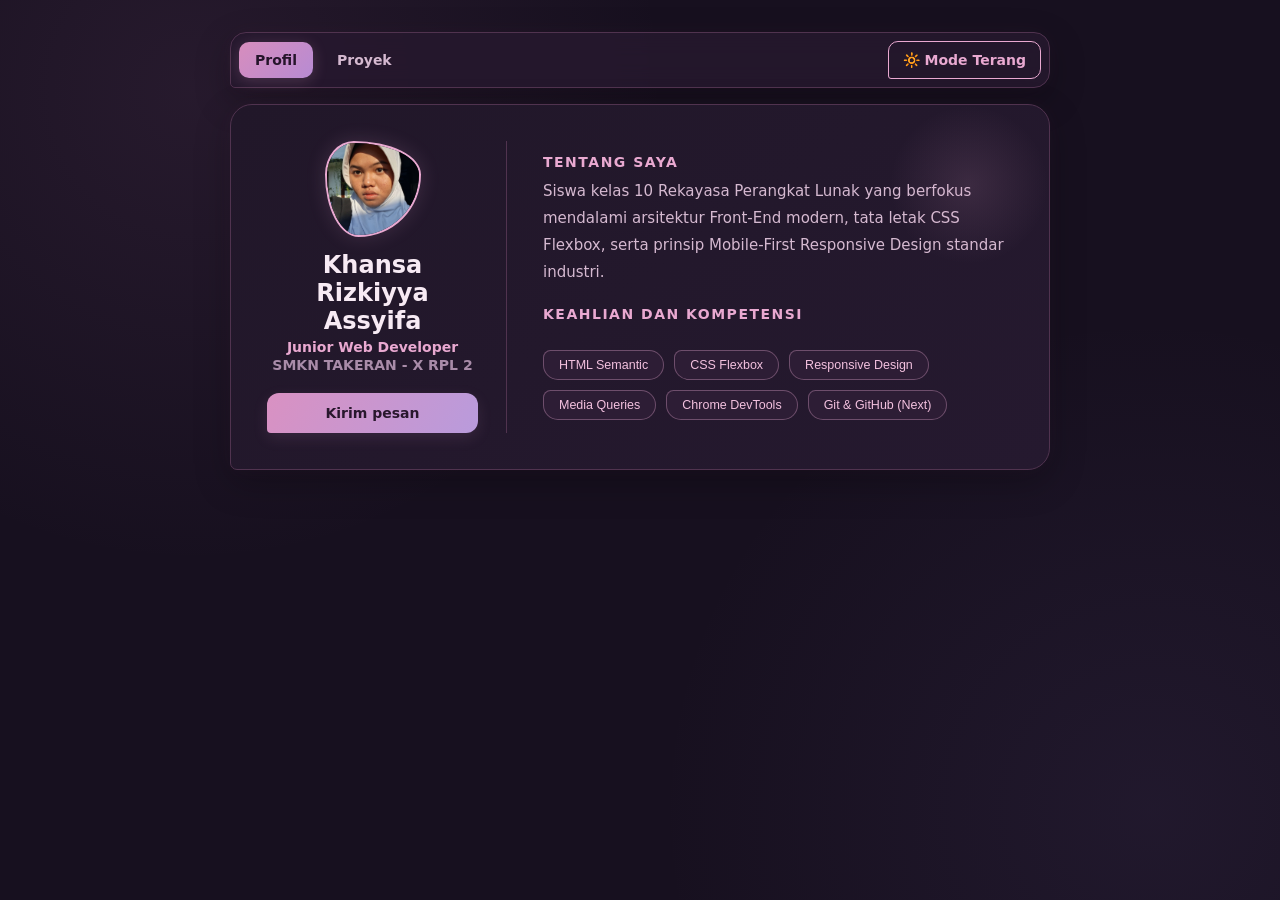
<file: index.html>
<!DOCTYPE html>
<html lang="id">
<head>
    <meta charset="UTF-8">
    <meta name="viewport" content="width=device-width, initial-scale=1.0">
    <title>Profil Digital Responsive - Khansa Rizkiyya Assyifa</title>
    <link rel="stylesheet" href="css/style.css">
    <script src="js/latihan.js" defer></script>
    <script src="js/logika.js" defer></script>
</head>
<body>
    <nav class="site-navigation" aria-label="Navigasi utama">
        <a class="nav-link" href="index.html" aria-current="page">Profil</a>
        <a class="nav-link" href="proyek.html">Proyek</a>
        <button id="btnToggleTema" class="btn-tema" type="button"></button>
    </nav>

    <main class="page-wrapper">
        <article class="profile-card">
            <header class="card-aside">
                <div class="avatar-box">
                    <span class="avatar-icon">
                        <img src="img/foto_profil.jpg" class="avatar-image" alt="Avatar">
                    </span>
                </div>
                <h1 class="student-name">Khansa Rizkiyya Assyifa</h1>
                <p class="student-role">Junior Web Developer</p>
                <p class="student-school">SMKN TAKERAN - X RPL 2</p>
                <a href="#" id="btnKontak" class="btn-contact">Kirim pesan</a>
            </header>
            <section class="card-content">
                <div class="bio-section">
                    <h2 class="section-heading">Tentang Saya</h2>
                    <p class="bio-text">
                        Siswa kelas 10 Rekayasa Perangkat Lunak yang berfokus mendalami arsitektur Front-End modern, tata letak CSS Flexbox, serta prinsip Mobile-First Responsive Design standar industri.
                    </p>
                </div>
                 <h2 class="section-heading">KEAHLIAN DAN KOMPETENSI</h2>
                <div class="skill-matrix">
                  <button class="skill-badge" data-title="HTML Semantic" data-info="Penggunaan tag HTML sesuai dengan fungsi dan maknanya untuk meningkatkan struktur dokumen dan SEO.">HTML Semantic</button>
                  <button class="skill-badge" data-title="CSS Flexbox" data-info="Modul tata letak CSS3 untuk mengatur posisi dan perataan elemen secara fleksibel dan responsif.">CSS Flexbox</button>
                  <button class="skill-badge" data-title="Responsive Design" data-info="Teknik pembuatan tampilan web yang dapat menyesuaikan dengan berbagai ukuran layar perangkat secara otomatis.">Responsive Design</button>
                  <button class="skill-badge" data-title="Media Queries" data-info="Fitur CSS untuk menerapkan style khusus berdasarkan karakteristik perangkat seperti lebar layar.">Media Queries</button>
                  <button class="skill-badge" data-title="Chrome DevTools" data-info="Alat pengembang bawaan browser Chrome untuk mendebug HTML, CSS, dan JavaScript secara langsung.">Chrome DevTools</button>
                  <button class="skill-badge" data-title="Git & GitHub" data-info="Sistem kontrol versi untuk mengelola riwayat perubahan kode program dan kolaborasi tim.">Git & GitHub (Next)</button>
                </div>
            </section>
        </article>
    </main>

    <div id="modalKontak" class="modal-overlay">
        <div class="modal-box">
            <h2>Kirim Pesan</h2>
            <p>Silahkan hubungi saya melalui email: aruaruarika84@gmail.com</p>
            <button id="btnTutupModal" class="btn-tutup">Tutup</button>
        </div>
    </div>
    <div id="modalSkill" class="modal-overlay">
  <div class="modal-box">
    <h2 id="modalSkillTitle">Detail Keahlian</h2>
    <p id="modalSkillInfo" class="modal-skill-info"></p>
    <button id="btnTutupModalSkill" class="btn-tutup">Tutup</button>
  </div>
</div>
    <script src="js/script.js" defer></script>
</body>
</html>
</file>
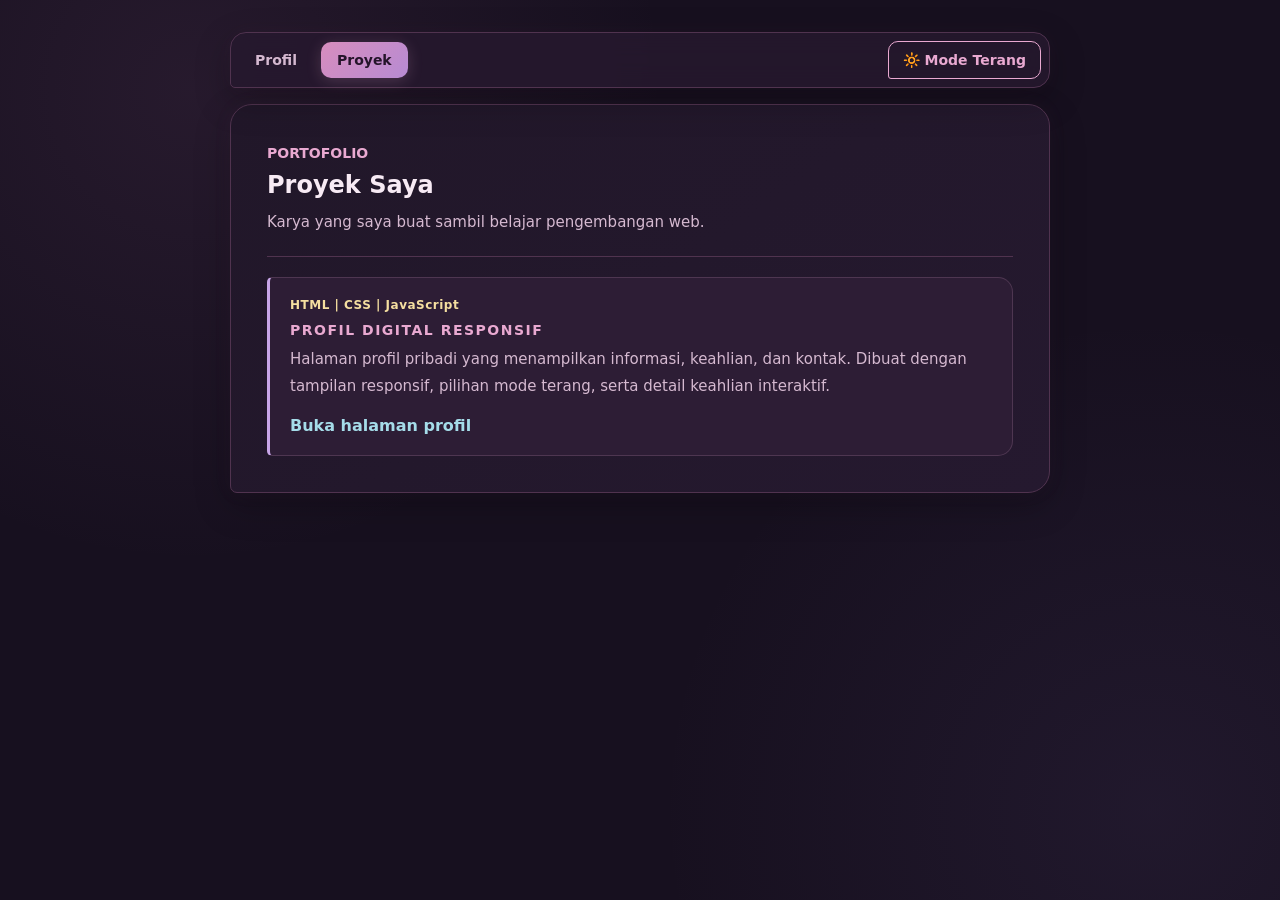
<file: proyek.html>
<!DOCTYPE html>
<html lang="id">
<head>
    <meta charset="UTF-8">
    <meta name="viewport" content="width=device-width, initial-scale=1.0">
    <title>Proyek - Khansa Rizkiyya Assyifa</title>
    <link rel="stylesheet" href="css/style.css">
</head>
<body>
    <nav class="site-navigation" aria-label="Navigasi utama">
        <a class="nav-link" href="index.html">Profil</a>
        <a class="nav-link" href="proyek.html" aria-current="page">Proyek</a>
        <button id="btnToggleTema" class="btn-tema" type="button"></button>
    </nav>

    <main class="page-wrapper projects-wrapper">
        <section class="projects-card">
            <header class="projects-header">
                <p class="student-role">PORTOFOLIO</p>
                <h1 class="student-name">Proyek Saya</h1>
                <p class="bio-text">Karya yang saya buat sambil belajar pengembangan web.</p>
            </header>

            <div class="project-list">
                <article class="project-item">
                    <p class="project-label">HTML | CSS | JavaScript</p>
                    <h2 class="section-heading">Profil Digital Responsif</h2>
                    <p class="bio-text">
                        Halaman profil pribadi yang menampilkan informasi, keahlian, dan kontak.
                        Dibuat dengan tampilan responsif, pilihan mode terang, serta detail keahlian interaktif.
                    </p>
                    <a class="project-link" href="index.html">Buka halaman profil</a>
                </article>
            </div>
        </section>
    </main>
    <script src="js/script.js" defer></script>
</body>
</html>
</file>
<file: css/style.css>
/* =========================================
   LUNAR PINK × LILAC MOONLIGHT
   Dark Mode: Lunar Pink
   Light Mode: Lilac + Yellow + Cyan
========================================= */

* {
    margin: 0;
    padding: 0;
    box-sizing: border-box;
}

:root {
    /* DARK MODE */
    --bg: #17101f;
    --surface: #211729;
    --surface-2: #2d1d35;
    --surface-3: #38243f;

    --border: #50334f;
    --border-soft: rgba(233, 169, 209, 0.18);

    --text: #f7eaf4;
    --text-secondary: #d5b9d0;
    --muted: #a98ca9;

    --primary: #e9a9d1;
    --primary-hover: #f3c1df;
    --primary-dark: #382039;

    --accent: #c8a5e8;
    --cyan: #a5dce9;
    --yellow: #f5dfa0;

    --shadow:
        0 12px 35px rgba(0, 0, 0, 0.25),
        0 0 20px rgba(214, 146, 197, 0.05);

    --radius: 18px;
}

/* =========================================
   RESET & BODY
========================================= */

body {
    font-family: 'Segoe UI', system-ui, -apple-system, sans-serif;
    background:
        radial-gradient(
            circle at 15% 10%,
            rgba(177, 113, 170, 0.10),
            transparent 35%
        ),
        radial-gradient(
            circle at 90% 90%,
            rgba(133, 108, 184, 0.09),
            transparent 35%
        ),
        var(--bg);

    color: var(--text);
    min-height: 100vh;
    display: flex;
    flex-direction: column;
    justify-content: flex-start;
    align-items: center;
    padding: 16px;
    transition: background 0.35s ease, color 0.35s ease;
}

/* =========================================
   NAVIGATION
========================================= */

.site-navigation {
    width: 100%;
    max-width: 820px;
    display: flex;
    align-items: center;
    gap: 8px;
    padding: 8px;
    margin-bottom: 16px;

    background: rgba(38, 25, 46, 0.88);
    border: 1px solid var(--border);
    border-radius: 16px 16px 16px 5px;

    box-shadow: var(--shadow);
    backdrop-filter: blur(12px);
}

.nav-link {
    padding: 10px 16px;
    border-radius: 10px;
    color: var(--text-secondary);
    font-size: 14px;
    font-weight: 600;
    text-decoration: none;
    transition: all 0.25s ease;
}

.nav-link:hover {
    background: var(--surface-3);
    color: var(--primary);
}

.nav-link[aria-current="page"] {
    background: linear-gradient(
        135deg,
        #d78dbd,
        #b78bd3
    );
    color: #25142a;
    box-shadow: 0 3px 15px rgba(233, 169, 209, 0.2);
}

/* =========================================
   PAGE & PROFILE CARD
========================================= */

.page-wrapper {
    width: 100%;
    max-width: 820px;
}

.profile-card {
    position: relative;
    overflow: hidden;

    background: linear-gradient(
        145deg,
        var(--surface),
        #25192f
    );

    border: 1px solid var(--border);
    border-radius: 22px 22px 22px 7px;
    padding: 24px;

    box-shadow: var(--shadow);
}

/* Decorative lunar highlight */

.profile-card::before {
    content: "";
    position: absolute;
    top: 0;
    right: 0;
    width: 160px;
    height: 160px;

    background: radial-gradient(
        circle,
        rgba(233, 169, 209, 0.12),
        transparent 70%
    );

    pointer-events: none;
}

/* =========================================
   PROFILE ASIDE
========================================= */

.card-aside {
    display: flex;
    flex-direction: column;
    align-items: center;
    padding-bottom: 20px;
    border-bottom: 1px solid var(--border);
}

.avatar-box {
    width: 84px;
    height: 84px;

    background: var(--surface-2);
    border: 2px solid var(--primary);
    border-radius: 30% 70% 65% 35% / 35% 35% 65% 65%;

    display: flex;
    justify-content: center;
    align-items: center;

    margin-bottom: 14px;
    overflow: hidden;

    box-shadow: 0 0 20px rgba(233, 169, 209, 0.16);
}

.avatar-icon {
    width: 100%;
    height: 100%;
    display: flex;
}

.avatar-image {
    width: 100%;
    height: 100%;
    object-fit: cover;
    object-position: center;
}

.student-name {
    font-size: 22px;
    color: var(--text);
    font-weight: 700;
    text-align: center;
}

.student-role {
    color: var(--primary);
    font-size: 14px;
    font-weight: 600;
    margin-top: 4px;
}

.student-school {
    color: var(--muted);
    font-size: 14px;
    font-weight: 600;
    margin-top: 2px;
}

/* =========================================
   CONTACT BUTTON
========================================= */

.btn-contact {
    margin-top: 12px;
    display: inline-block;
    width: 100%;
    text-align: center;

    background: linear-gradient(
        120deg,
        #d991c2,
        #b99bdc
    );

    color: #29172d;
    text-decoration: none;
    padding: 12px 20px;

    border-radius: 12px 12px 12px 4px;

    font-weight: 700;
    font-size: 14px;

    transition: all 0.25s ease;
    cursor: pointer;
    border: none;

    box-shadow: 0 5px 15px rgba(217, 145, 194, 0.12);
}

.btn-contact:hover {
    filter: brightness(1.12);
    transform: translateY(-3px);
    box-shadow: 0 8px 20px rgba(217, 145, 194, 0.2);
}

/* =========================================
   CONTENT
========================================= */

.card-content {
    display: flex;
    flex-direction: column;
    gap: 20px;
    margin-top: 20px;
}

.section-heading {
    font-size: 14px;
    color: var(--primary);
    text-transform: uppercase;
    letter-spacing: 1.5px;
    margin-bottom: 8px;
    font-weight: 700;
}

.bio-text {
    font-size: 14px;
    line-height: 1.8;
    color: var(--text-secondary);
}

/* =========================================
   SKILLS
========================================= */

.skill-matrix {
    display: flex;
    flex-wrap: wrap;
    gap: 10px;
}

.skill-badge {
    background: var(--surface-2);
    border: 1px solid rgba(233, 169, 209, 0.35);
    color: var(--primary-hover);

    padding: 7px 15px;
    border-radius: 8px 16px 16px 16px;

    font-size: 12.5px;
    font-weight: 500;

    transition: all 0.25s ease;
    cursor: pointer;
    outline: none;
}

.skill-badge:hover,
.skill-badge:focus-visible {
    border-color: var(--cyan);
    background: var(--surface-3);
    color: var(--cyan);
    transform: translateY(-3px);
    box-shadow: 0 5px 15px rgba(165, 220, 233, 0.10);
}

.skill-badge:active {
    transform: translateY(0);
}

/* =========================================
   THEME BUTTON
========================================= */

.btn-tema {
    margin: 0 0 0 auto;
    padding: 10px 14px;

    background: transparent;
    border: 1px solid var(--primary);
    border-radius: 10px 10px 10px 3px;

    color: var(--primary);
    font: inherit;
    font-size: 14px;
    font-weight: 600;

    cursor: pointer;
    transition: all 0.3s ease;
}

.btn-tema:hover {
    background: var(--primary);
    color: var(--primary-dark);
    box-shadow: 0 0 16px rgba(233, 169, 209, 0.2);
}

/* =========================================
   MODAL
========================================= */

.modal-overlay {
    position: fixed;
    inset: 0;
    width: 100%;
    height: 100%;

    background: rgba(12, 7, 17, 0.78);

    display: none;
    justify-content: center;
    align-items: center;

    z-index: 1000;
    backdrop-filter: blur(5px);
}

.modal-overlay.show {
    display: flex;
}

.modal-box {
    background: var(--surface-2);
    color: var(--text);

    padding: 30px;
    border-radius: 20px 20px 20px 6px;

    text-align: center;
    width: 90%;
    max-width: 400px;

    border: 1px solid var(--border);
    box-shadow: 0 15px 50px rgba(0, 0, 0, 0.35);
}

.modal-skill-info {
    margin-top: 12px;
    line-height: 1.7;
    color: var(--text-secondary);
}

.btn-tutup {
    margin-top: 20px;
    background: #d77ba6;
    color: #29172d;

    border: none;
    padding: 9px 18px;

    border-radius: 9px;
    font-weight: 600;
    cursor: pointer;

    transition: all 0.2s ease;
}

.btn-tutup:hover {
    background: #efaccd;
    transform: translateY(-2px);
}

/* =========================================
   PROJECTS
========================================= */

.projects-wrapper {
    width: 100%;
    max-width: 820px;
}

.projects-card {
    background: linear-gradient(
        145deg,
        var(--surface),
        #25192f
    );

    border: 1px solid var(--border);
    border-radius: 22px 22px 22px 7px;
    padding: 24px;

    box-shadow: var(--shadow);
}

.projects-header {
    display: flex;
    flex-direction: column;
    gap: 10px;

    padding-bottom: 20px;
    border-bottom: 1px solid var(--border);
}

.projects-header .student-name {
    text-align: left;
}

.project-list {
    display: grid;
    gap: 16px;
    margin-top: 20px;
}

.project-item {
    padding: 20px;

    background: var(--surface-2);
    border: 1px solid var(--border-soft);

    border-left: 3px solid var(--accent);
    border-radius: 5px 15px 15px 5px;

    transition: all 0.25s ease;
}

.project-item:hover {
    border-left-color: var(--primary);
    transform: translateX(4px);
    background: var(--surface-3);
}

.project-label {
    color: var(--yellow);
    font-size: 12px;
    font-weight: 700;
    margin-bottom: 10px;
    letter-spacing: 0.5px;
}

.project-link {
    display: inline-block;
    margin-top: 16px;

    color: var(--cyan);
    font-weight: 600;
    text-decoration: none;

    transition: color 0.2s ease;
}

.project-link:hover {
    color: var(--primary);
    text-decoration: underline;
}

/* =========================================
   LIGHT MODE — LILAC MOONLIGHT
========================================= */

body.light-mode {
    --bg: #f5f0ff;
    --surface: #ffffff;
    --surface-2: #f0e9ff;
    --surface-3: #e7dcfb;

    --border: #d9c9ef;
    --border-soft: rgba(161, 128, 205, 0.22);

    --text: #352747;
    --text-secondary: #655675;
    --muted: #897b9b;

    --primary: #9775c6;
    --primary-hover: #8060b1;
    --primary-dark: #f5f0ff;

    --accent: #a7cbdc;
    --cyan: #368eaa;
    --yellow: #98742a;

    --shadow:
        0 12px 30px rgba(117, 91, 161, 0.09),
        0 3px 10px rgba(184, 158, 222, 0.08);

    background:
        radial-gradient(
            circle at 10% 5%,
            rgba(245, 223, 160, 0.35),
            transparent 32%
        ),
        radial-gradient(
            circle at 90% 90%,
            rgba(185, 234, 242, 0.38),
            transparent 35%
        ),
        var(--bg);

    color: var(--text);
}

body.light-mode .site-navigation {
    background: rgba(255, 255, 255, 0.85);
    border-color: var(--border);
}

body.light-mode .profile-card,
body.light-mode .projects-card {
    background: rgba(255, 255, 255, 0.9);
    border-color: var(--border);
    box-shadow: var(--shadow);
}

body.light-mode .nav-link {
    color: var(--text-secondary);
}

body.light-mode .nav-link:hover {
    background: #e9e0f7;
    color: #604681;
}

body.light-mode .nav-link[aria-current="page"] {
    background: linear-gradient(
        120deg,
        #d9c6f4,
        #c4dfe9
    );
    color: #38284e;
}

body.light-mode .student-name {
    color: var(--text);
}

body.light-mode .student-role {
    color: #8964bb;
}

body.light-mode .student-school {
    color: #897b9b;
}

body.light-mode .card-aside,
body.light-mode .projects-header {
    border-color: var(--border);
}

body.light-mode .bio-text {
    color: var(--text-secondary);
}

body.light-mode .avatar-box {
    background: #eee5fb;
    border-color: #bda2e3;
    box-shadow: 0 0 18px rgba(181, 151, 220, 0.2);
}

body.light-mode .skill-badge {
    background: #f0e9ff;
    border-color: #d3c0ec;
    color: #684d91;
}

body.light-mode .skill-badge:hover {
    background: #e1f3f7;
    border-color: #8dcbd9;
    color: #287e99;
}

body.light-mode .btn-contact {
    background: linear-gradient(
        120deg,
        #d9c4f3,
        #c5e7ee
    );
    color: #352747;
}

body.light-mode .btn-tema {
    color: #8060b1;
    border-color: #bda2e3;
}

body.light-mode .btn-tema:hover {
    background: #e7dcfb;
    color: #533b78;
}

body.light-mode .projects-card .student-role,
body.light-mode .project-label {
    color: #98742a;
}

body.light-mode .project-item {
    background: #f4efff;
    border-color: #dfd1f1;
    border-left-color: #b5a0dc;
}

body.light-mode .project-item:hover {
    background: #edf8fa;
    border-left-color: #78bdce;
}

body.light-mode .project-link {
    color: #3288a2;
}

body.light-mode .modal-overlay {
    background: rgba(49, 34, 68, 0.4);
}

body.light-mode .modal-box {
    background: #ffffff;
    color: var(--text);
    border-color: var(--border);
}

body.light-mode .modal-skill-info {
    color: var(--text-secondary);
}

body.light-mode .btn-tutup {
    background: #e5d6f7;
    color: #49365e;
}

body.light-mode .btn-tutup:hover {
    background: #cfeef3;
}

/* =========================================
   RESPONSIVE — TABLET & DESKTOP
========================================= */

@media screen and (min-width: 680px) {
    body {
        padding: 32px;
    }

    .profile-card {
        display: flex;
        flex-direction: row;
        align-items: stretch;
        padding: 36px;
        gap: 36px;
    }

    .card-aside {
        width: 240px;
        flex-shrink: 0;

        padding-bottom: 0;
        padding-right: 28px;

        border-bottom: none;
        border-right: 1px solid var(--border);

        justify-content: center;
    }

    .avatar-box {
        width: 96px;
        height: 96px;
    }

    .student-name {
        font-size: 24px;
    }

    .btn-contact {
        width: 100%;
        margin-top: 20px;
    }

    .card-content {
        flex: 1;
        justify-content: center;
        margin-top: 0;
    }

    .bio-text {
        font-size: 15px;
    }

    .projects-card {
        padding: 36px;
    }
}

/* =========================================
   RESPONSIVE — MOBILE
========================================= */

@media screen and (max-width: 480px) {
    body {
        padding: 12px;
    }

    .site-navigation {
        gap: 4px;
        padding: 6px;
        border-radius: 13px 13px 13px 5px;
    }

    .nav-link {
        padding: 9px 10px;
        font-size: 13px;
    }

    .btn-tema {
        padding: 9px 10px;
        font-size: 12px;
    }

    .profile-card,
    .projects-card {
        padding: 18px;
    }

    .student-name {
        font-size: 20px;
        overflow-wrap: anywhere;
    }

    .project-item {
        padding: 16px;
    }

    .modal-box {
        max-height: calc(100vh - 24px);
        overflow-y: auto;
        padding: 24px 18px;
    }
}

/* =========================================
   ACCESSIBILITY
========================================= */

button:focus-visible,
a:focus-visible,
.skill-badge:focus-visible {
    outline: 2px solid var(--cyan);
    outline-offset: 4px;
}

@media (prefers-reduced-motion: reduce) {
    *,
    *::before,
    *::after {
        transition-duration: 0.01ms !important;
        animation-duration: 0.01ms !important;
    }
}
</file>
